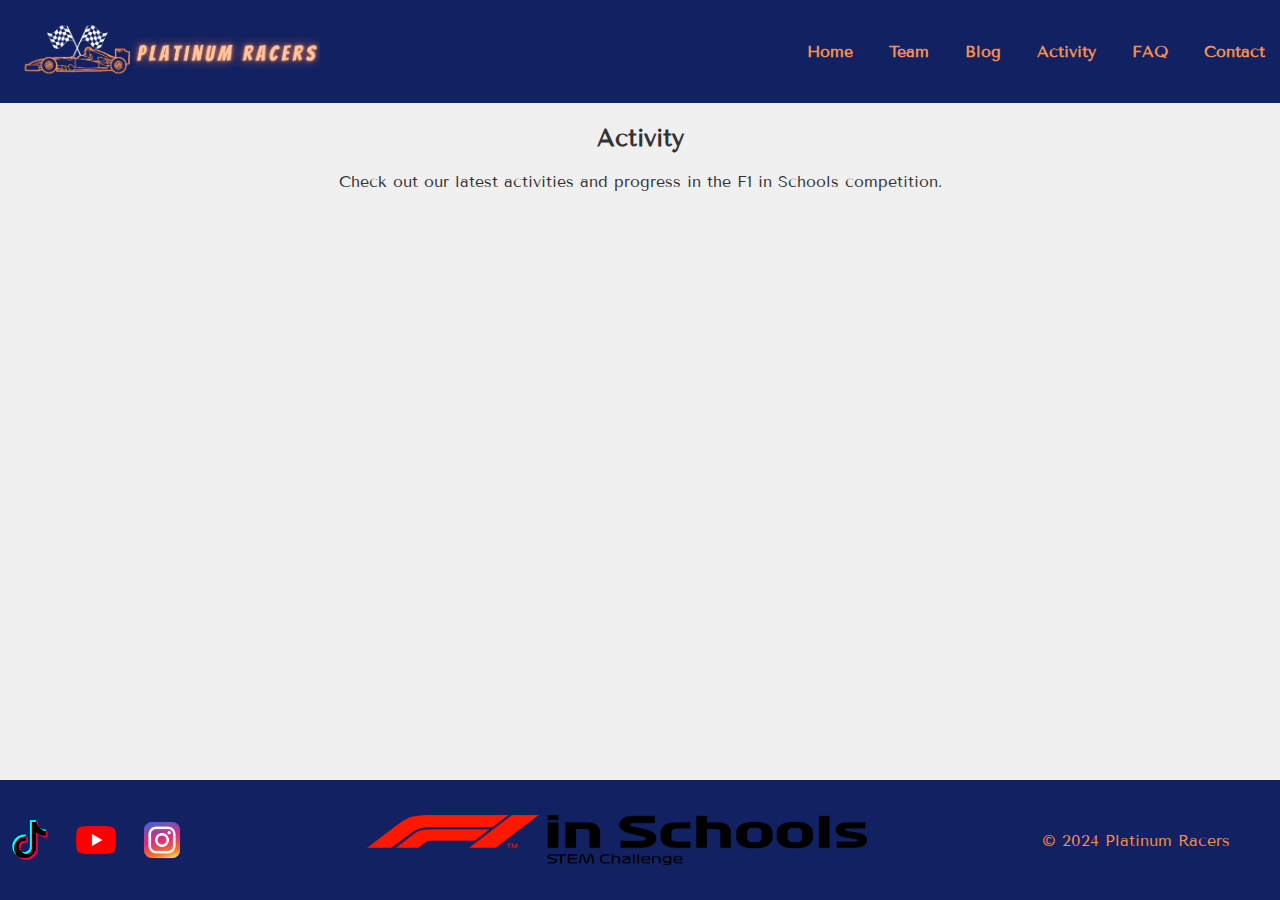
<file: activity.html>
<!DOCTYPE html>
<html lang="en">
<head>
    <meta charset="UTF-8">
    <meta name="viewport" content="width=device-width, initial-scale=1.0">
    <title>Platinum Racers - Activity</title>
    <link rel="icon" type="image/x-icon" href="The Platinum Racers Logo Updated.png">
    <link rel="stylesheet" href="styles.css">
    <link rel="preconnect" href="https://fonts.googleapis.com">
    <link rel="preconnect" href="https://fonts.gstatic.com" crossorigin>
    <link href="https://fonts.googleapis.com/css2?family=Bangers&family=Tenor+Sans&display=swap" rel="stylesheet">
</head>
<body>
    <header>
        <div class="container">
            <a><img src="Platinum Racers Website Logo.png" class = "logo"></a>
            <nav>
                <ul>
                    <li><a href="index.html">Home</a></li>
                    <li><a href="team.html">Team</a></li>
                    <li><a href="blog.html">Blog</a></li>
                    <li><a href="activity.html">Activity</a></li>
                    <li><a href="faq.html">FAQ</a></li>
                    <li><a href="contact.html">Contact</a></li>
                </ul>
            </nav>
        </div>
    </header>
    <main>
        <section id="activity">
            <div class="container">
                <center>
                <h2>Activity</h2>
                <p>Check out our latest activities and progress in the F1 in Schools competition.</p>
            </div>
        </center>
        </section>
        <script type="text/javascript" src="https://www.juicer.io/embed/platinumracers_f1/embed-code.js" async defer></script>
    </main>
    <footer>
        <div class="container">
            <div class="social-icons">
                <a href="https://www.tiktok.com/@platinum.racers3?_t=8fp8rddNjoW&_r=1"><img src="tik-tok.png" alt="Tiktok"></a>
                <a href="https://youtube.com/@PlatinumRacers?si=aLB6WvWD1vrxlOT4"><img src="youtube.png" alt="Youtube"></a>
                <a href="https://www.instagram.com/platinumracers_f1?igsh=ejNqcHJrM2tyM3Fy&utm_source=qr"><img src="instagram.png" alt="Instagram"></a>
            </div>
            <center>
                <img class="f1logo" src="f1.png">
            </center>
            <p class="copyright">&copy; 2024 Platinum Racers</p>
        </div>
    </footer>
</body>
</html>
</file>
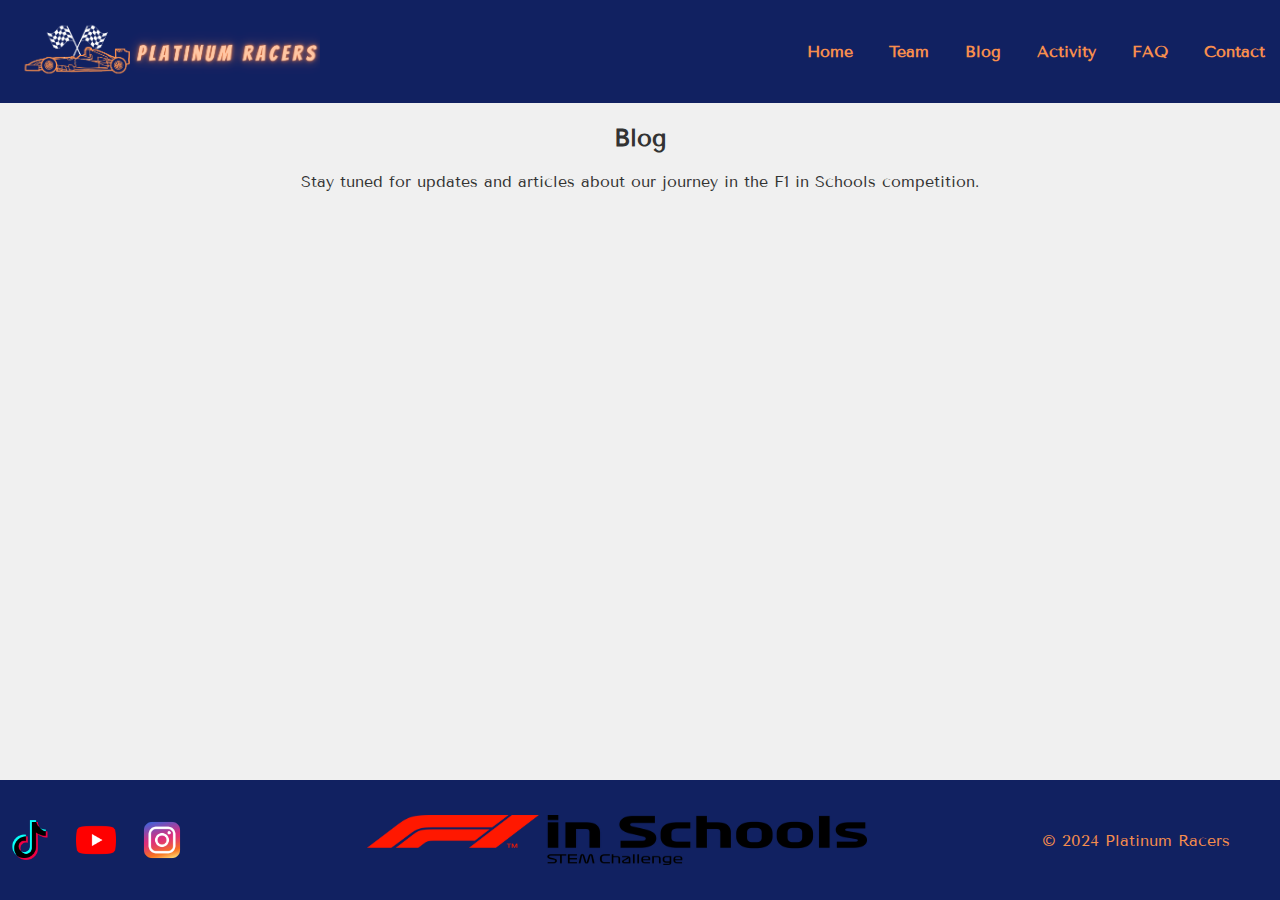
<file: blog.html>
<!DOCTYPE html>
<html lang="en">
<head>
    <meta charset="UTF-8">
    <meta name="viewport" content="width=device-width, initial-scale=1.0">
    <title>Platinum Racers - Blog</title>
    <link rel="icon" type="image/x-icon" href="The Platinum Racers Logo Updated.png">
    <link rel="stylesheet" href="styles.css">
    <link rel="preconnect" href="https://fonts.googleapis.com">
<link rel="preconnect" href="https://fonts.gstatic.com" crossorigin>
<link href="https://fonts.googleapis.com/css2?family=Bangers&family=Tenor+Sans&display=swap" rel="stylesheet">
</head>
<body>
    <header>
        <div class="container">
            <a><img src="Platinum Racers Website Logo.png" class = "logo"></a>
            <nav>
                <ul>
                    <li><a href="index.html">Home</a></li>
                    <li><a href="team.html">Team</a></li>
                    <li><a href="blog.html">Blog</a></li>
                    <li><a href="activity.html">Activity</a></li>
                    <li><a href="faq.html">FAQ</a></li>
                    <li><a href="contact.html">Contact</a></li>
                </ul>
            </nav>
        </div>
    </header>
    <main>
        <center>
        <section id="blog">
            <div class="container">
                <h2>Blog</h2>
                <p>Stay tuned for updates and articles about our journey in the F1 in Schools competition.</p>
            </div>
        </section>
       
        <iframe width="560" height="315" src="https://www.youtube.com/embed/xO0eHuZbGxE?si=tp_TOZcK1yCmMqHh" title="YouTube video player" frameborder="0" allow="accelerometer; autoplay; clipboard-write; encrypted-media; gyroscope; picture-in-picture; web-share" referrerpolicy="strict-origin-when-cross-origin" allowfullscreen></iframe>
        <iframe width="560" height="315" src="https://www.youtube.com/embed/JzwT5ar-h6Y?si=WEuUCaSEfBrp8nNE" title="YouTube video player" frameborder="0" allow="accelerometer; autoplay; clipboard-write; encrypted-media; gyroscope; picture-in-picture; web-share" referrerpolicy="strict-origin-when-cross-origin" allowfullscreen></iframe>
    </main>
</center>
    <footer>
        <div class="container">
            <div class="social-icons">
                <a href="https://www.tiktok.com/@platinum.racers3?_t=8fp8rddNjoW&_r=1"><img src="tik-tok.png" alt="Tiktok"></a>
                <a href="https://youtube.com/@PlatinumRacers?si=aLB6WvWD1vrxlOT4"><img src="youtube.png" alt="Youtube"></a>
                <a href="https://www.instagram.com/platinumracers_f1?igsh=ejNqcHJrM2tyM3Fy&utm_source=qr"><img src="instagram.png" alt="Instagram"></a>
            </div>
            <center>
                <img class="f1logo" src="f1.png">
            </center>
            <p class="copyright">&copy; 2024 Platinum Racers</p>
        </div>
    </footer>
</body>
</html>
</file>
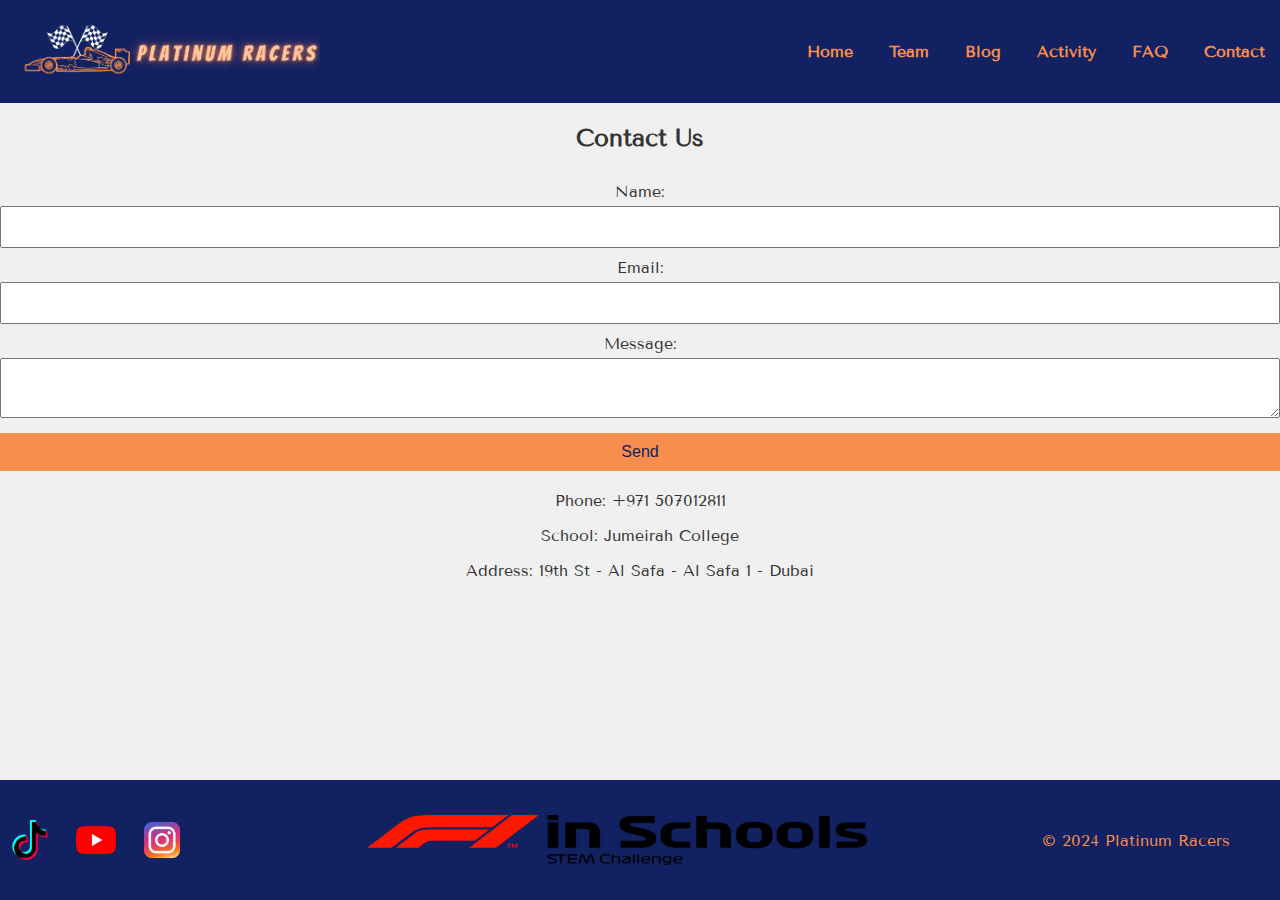
<file: contact.html>
<!DOCTYPE html>
<html lang="en">
<head>
    <meta charset="UTF-8">
    <meta name="viewport" content="width=device-width, initial-scale=1.0">
    <title>Platinum Racers - Contact</title>
    <link rel="icon" type="image/x-icon" href="The Platinum Racers Logo Updated.png">
    <link rel="stylesheet" href="styles.css">
    <link rel="preconnect" href="https://fonts.googleapis.com">
<link rel="preconnect" href="https://fonts.gstatic.com" crossorigin>
<link href="https://fonts.googleapis.com/css2?family=Bangers&family=Tenor+Sans&display=swap" rel="stylesheet">
</head>
<body>
    <header>
        <div class="container">
            <a><img src="Platinum Racers Website Logo.png" class = "logo"></a>
            <nav>
                <ul>
                    <li><a href="index.html">Home</a></li>
                    <li><a href="team.html">Team</a></li>
                    <li><a href="blog.html">Blog</a></li>
                    <li><a href="activity.html">Activity</a></li>
                    <li><a href="faq.html">FAQ</a></li>
                    <li><a href="contact.html">Contact</a></li>
                </ul>
            </nav>
        </div>
    </header>
    <main>
        <center>
        <section id="contact">
            <div class="container">
                <h2>Contact Us</h2>
                <form>
                    <label for="name">Name:</label>
                    <input type="text" id="name" name="name" required>
                    
                    <label for="email">Email:</label>
                    <input type="email" id="email" name="email" required>
                    
                    <label for="message">Message:</label>
                    <textarea id="message" name="message" required></textarea>
                    
                    <button id= "buttonsend" type="submit">Send</button>
                </form>
                <div class="contact-info">
                    <p>Phone: +971 507012811</p>
                    <p>School: Jumeirah College</p>
                    <p>Address: 19th St - Al Safa - Al Safa 1 - Dubai </p>
                </div>
            </div>
        </center>
        </section>
    </main>
    <footer>
        <div class="container">
            <div class="social-icons">
                <a href="https://www.tiktok.com/@platinum.racers3?_t=8fp8rddNjoW&_r=1"><img src="tik-tok.png" alt="Tiktok"></a>
                <a href="https://youtube.com/@PlatinumRacers?si=aLB6WvWD1vrxlOT4"><img src="youtube.png" alt="Youtube"></a>
                <a href="https://www.instagram.com/platinumracers_f1?igsh=ejNqcHJrM2tyM3Fy&utm_source=qr"><img src="instagram.png" alt="Instagram"></a>
            </div>
            <center>
                <img class="f1logo" src="f1.png">
            </center>
            <p class="copyright">&copy; 2024 Platinum Racers</p>
        </div>
    </footer>
</body>
</html>
</file>
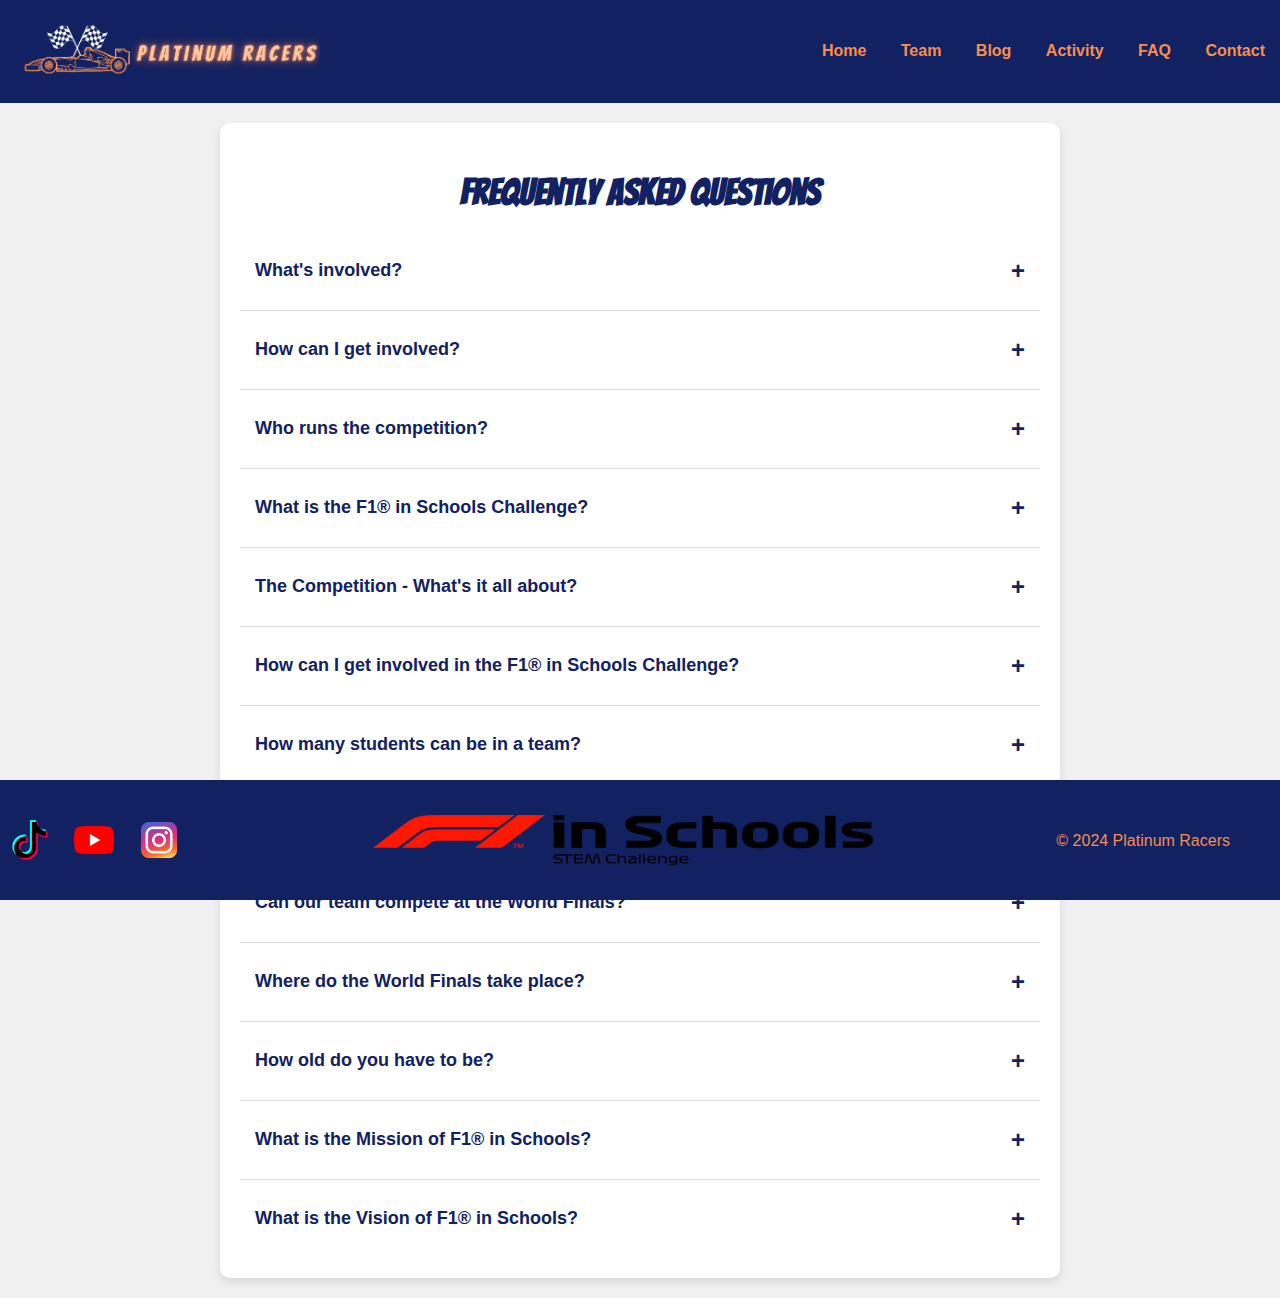
<file: faq.html>
<!DOCTYPE html>
<html lang="en">
<head>
    <meta charset="UTF-8">
    <meta name="viewport" content="width=device-width, initial-scale=1.0">
    <title>Platinum Racers - FAQ</title>
    <link rel="icon" type="image/x-icon" href="The Platinum Racers Logo Updated.png">
    <link rel="stylesheet" href="styles.css">
    <link href="https://fonts.googleapis.com/css2?family=Bangers&family=Black+Mango&display=swap" rel="stylesheet">
</head>
<body>
    <header>
        <div class="container">
            <a><img src="Platinum Racers Website Logo.png" class = "logo"></a>
            <nav>
                <ul>
                    <li><a href="index.html">Home</a></li>
                    <li><a href="team.html">Team</a></li>
                    <li><a href="blog.html">Blog</a></li>
                    <li><a href="activity.html">Activity</a></li>
                    <li><a href="faq.html">FAQ</a></li>
                    <li><a href="contact.html">Contact</a></li>
                </ul>
            </nav>
        </div>
    </header>
    <main>
        <section id="faq">
            <div class="container">
                <h2>Frequently Asked Questions</h2>
                <div class="faq-item">
                    <button class="faq-question">What's involved? <span class="plus-icon">+</span></button>
                    <div class="faq-answer">
                        <p>The F1 in Schools challenge involves designing, manufacturing, and racing miniature F1-style cars.</p>
                    </div>
                </div>
                <div class="faq-item">
                    <button class="faq-question">How can I get involved? <span class="plus-icon">+</span></button>
                    <div class="faq-answer">
                        <p>You can get involved by forming a team at your school and registering for the competition through the official F1 in Schools website.</p>
                    </div>
                </div>
                <div class="faq-item">
                    <button class="faq-question">Who runs the competition? <span class="plus-icon">+</span></button>
                    <div class="faq-answer">
                        <p>The competition is run by F1 in Schools Ltd, a not-for-profit company established with the goal of promoting STEM education.</p>
                    </div>
                </div>
                <div class="faq-item">
                    <button class="faq-question">What is the F1® in Schools Challenge? <span class="plus-icon">+</span></button>
                    <div class="faq-answer">
                        <p>The F1 in SchoolsTM Challenge is an international STEM competition where students design, manufacture, and race miniature F1 cars.</p>
                    </div>
                </div>
                <div class="faq-item">
                    <button class="faq-question">The Competition - What's it all about? <span class="plus-icon">+</span></button>
                    <div class="faq-answer">
                        <p>The competition is about fostering a passion for STEM, teamwork, and innovation through the exciting world of F1 car design and racing.</p>
                    </div>
                </div>
                <div class="faq-item">
                    <button class="faq-question">How can I get involved in the F1® in Schools Challenge? <span class="plus-icon">+</span></button>
                    <div class="faq-answer">
                        <p>You can get involved by joining or forming a team at your school, participating in regional competitions, and advancing through national and international levels.</p>
                    </div>
                </div>
                <div class="faq-item">
                    <button class="faq-question">How many students can be in a team? <span class="plus-icon">+</span></button>
                    <div class="faq-answer">
                        <p>A team can have 3 to 6 students.</p>
                    </div>
                </div>
                <div class="faq-item">
                    <button class="faq-question">What is an international collaboration team? <span class="plus-icon">+</span></button>
                    <div class="faq-answer">
                        <p>An international collaboration team is formed by students from different countries coming together to compete in the F1 in Schools World Finals.</p>
                    </div>
                </div>
                <div class="faq-item">
                    <button class="faq-question">Can our team compete at the World Finals? <span class="plus-icon">+</span></button>
                    <div class="faq-answer">
                        <p>Yes, if your team qualifies by performing well in the regional and national competitions.</p>
                    </div>
                </div>
                <div class="faq-item">
                    <button class="faq-question">Where do the World Finals take place? <span class="plus-icon">+</span></button>
                    <div class="faq-answer">
                        <p>The World Finals take place at various international locations, often in conjunction with a Formula 1 Grand Prix event.</p>
                    </div>
                </div>
                <div class="faq-item">
                    <button class="faq-question">How old do you have to be? <span class="plus-icon">+</span></button>
                    <div class="faq-answer">
                        <p>Students aged 9 to 19 can participate in the F1 in Schools competition.</p>
                    </div>
                </div>
                <div class="faq-item">
                    <button class="faq-question">What is the Mission of F1® in Schools? <span class="plus-icon">+</span></button>
                    <div class="faq-answer">
                        <p>The mission of F1 in SchoolsTM is to help change the perceptions of STEM by creating a fun and exciting learning environment for young people.</p>
                    </div>
                </div>
                <div class="faq-item">
                    <button class="faq-question">What is the Vision of F1® in Schools? <span class="plus-icon">+</span></button>
                    <div class="faq-answer">
                        <p>The vision of F1® in Schools is to inspire students to develop engineering, project management, and communication skills through a highly engaging and innovative competition.</p>
                    </div>
                </div>
            </div>
        </section>
    </main>
    <footer>
        <div class="container">
            <div class="social-icons">
                <a href="https://www.tiktok.com/@platinum.racers3?_t=8fp8rddNjoW&_r=1"><img src="tik-tok.png" alt="Tiktok"></a>
                <a href="https://youtube.com/@PlatinumRacers?si=aLB6WvWD1vrxlOT4"><img src="youtube.png" alt="Youtube"></a>
                <a href="https://www.instagram.com/platinumracers_f1?igsh=ejNqcHJrM2tyM3Fy&utm_source=qr"><img src="instagram.png" alt="Instagram"></a>
            </div>
            <center>
                <img class="f1logo" src="f1.png">
            </center>
                <p class="copyright">&copy; 2024 Platinum Racers</p>
        </div>
    </footer>

    <script src="script.js"></script>
</body>
</html>
</file>
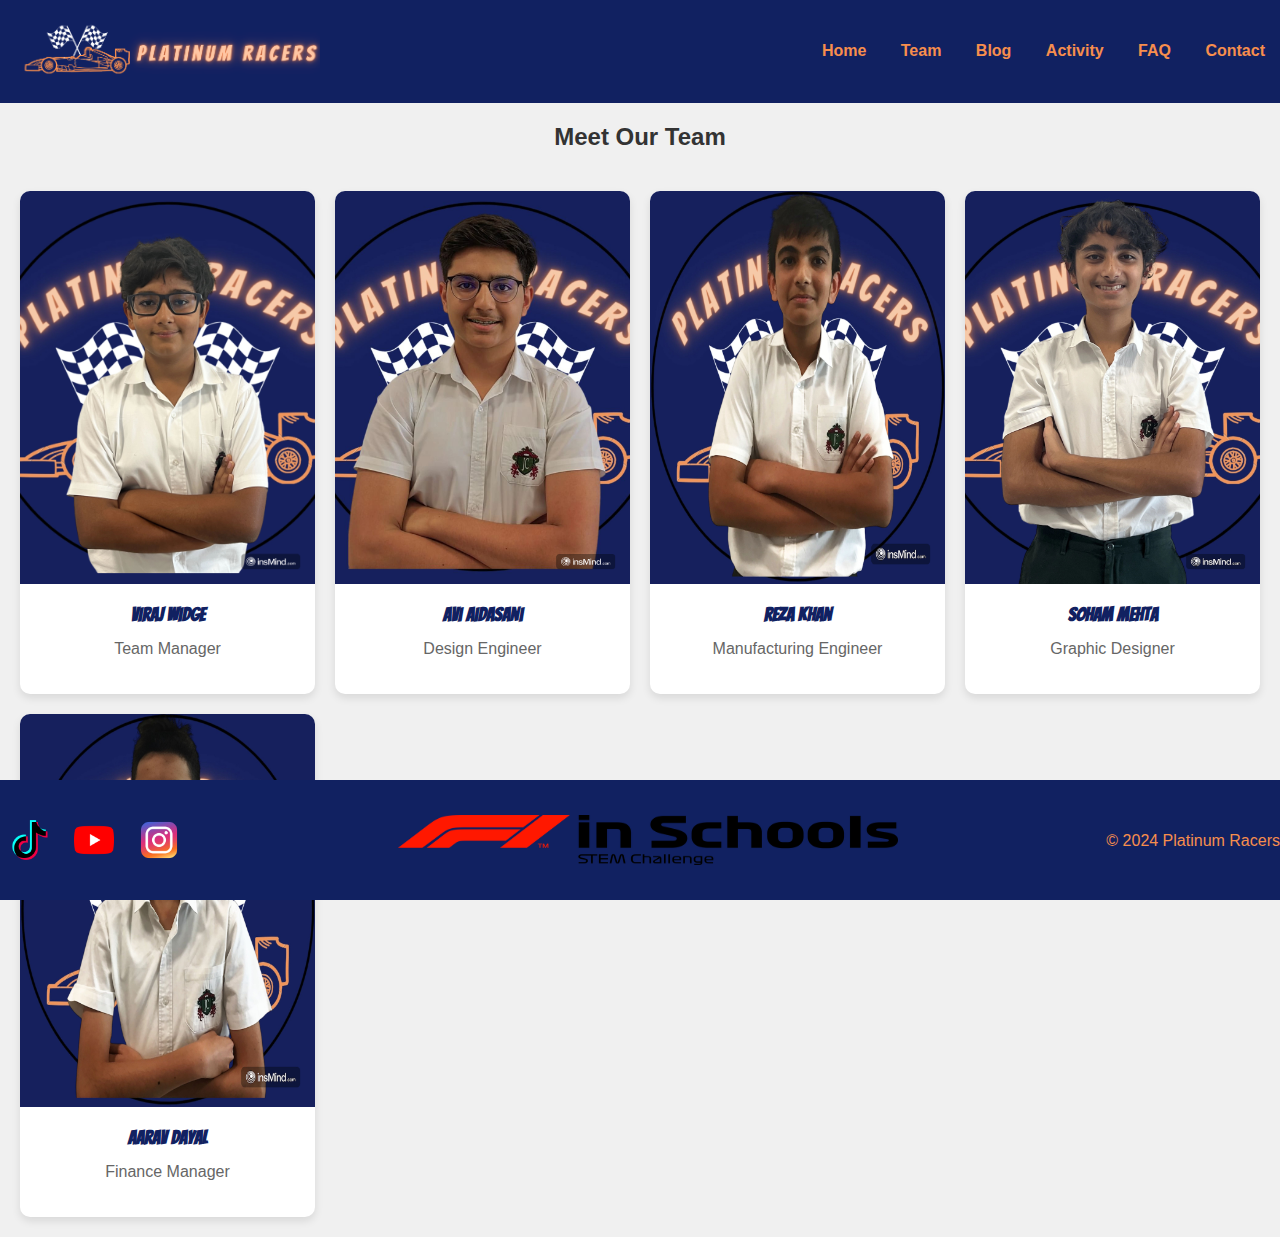
<file: team.html>
<!DOCTYPE html>
<html lang="en">

<head>
    <meta charset="UTF-8">
    <meta name="viewport" content="width=device-width, initial-scale=1.0">
    <title>Platinum Racers - Team</title>
    <link rel="icon" type="image/x-icon" href="The Platinum Racers Logo Updated.png">
    <link rel="stylesheet" href="styles.css">
    <link href="https://fonts.googleapis.com/css2?family=Bangers&family=Black+Mango&display=swap" rel="stylesheet">
    <style>
        /* Add your existing CSS here */
        .modal {
            display: none;
            position: fixed;
            z-index: 1000;
            left: 0;
            top: 0;
            width: 100%;
            height: 100%;
            overflow: auto;
            background-color: rgba(0, 0, 0, 0.8);
        }

        .modal-content {
            background-color: #f78e4d;
            margin: 15% auto;
            padding: 20px;
            border: 1px solid #888;
            width: 80%;
            max-width: 600px;
            border-radius: 10px;
            text-align: center;
        }

        .close {
            color: #aaa;
            float: right;
            font-size: 28px;
            font-weight: bold;
        }

        .close:hover,
        .close:focus {
            color: black;
            text-decoration: none;
            cursor: pointer;
        }

        .modal img {
            max-width: 100%;
            height: 50%;
            border-radius: 10px;
        }
    </style>
</head>

<body>
    <header>
        <div class="container">
            <a><img src="Platinum Racers Website Logo.png" class="logo"></a>
            <nav>
                <ul>
                    <li><a href="index.html">Home</a></li>
                    <li><a href="team.html">Team</a></li>
                    <li><a href="blog.html">Blog</a></li>
                    <li><a href="activity.html">Activity</a></li>
                    <li><a href="faq.html">FAQ</a></li>
                    <li><a href="contact.html">Contact</a></li>
                </ul>
            </nav>
        </div>
    </header>
    <main>
        <section id="team">
            <div class="container">
                <center>
                <h2>Meet Our Team</h2>
            </center>
                <div class="team-grid">
                    <div class="team-member" onclick="openModal('modal1')">
                        <div class="team-member-inner">
                            <img src="IMG_0836 (1).jpg" alt="Viraj Widge">
                            <div class="team-info">
                                <h3>Viraj Widge</h3>
                                <p>Team Manager</p>
                            </div>
                        </div>
                    </div>
                    <div class="team-member" onclick="openModal('modal2')">
                        <div class="team-member-inner">
                            <img src="PHOTO-2024-06-12-15-40-51(1).jpg" alt="Avi Aidasani">
                            <div class="team-info">
                                <h3>Avi Aidasani</h3>
                                <p>Design Engineer</p>
                            </div>
                        </div>
                    </div>
                    <div class="team-member" onclick="openModal('modal3')">
                        <div class="team-member-inner">
                            <img src="IMG_7447 (1).jpg" alt="Reza Khan">
                            <div class="team-info">
                                <h3>Reza Khan</h3>
                                <p>Manufacturing Engineer</p>
                            </div>
                        </div>
                    </div>
                    <div class="team-member" onclick="openModal('modal4')">
                        <div class="team-member-inner">
                            <img src="IMG_0838(2).jpg" alt="Soham Mehta">
                            <div class="team-info">
                                <h3>Soham Mehta</h3>
                                <p>Graphic Designer</p>
                            </div>
                        </div>
                    </div>
                    <div class="team-member" onclick="openModal('modal5')">
                        <div class="team-member-inner">
                            <img src="IMG_7445 (1).jpg" alt="Aarav Dayal">
                            <div class="team-info">
                                <h3>Aarav Dayal</h3>
                                <p>Finance Manager</p>
                            </div>
                        </div>
                    </div>
                </div>
            </div>
        </section>
    </main>
    <footer>
        <div class="container">
            <div class="social-icons">
                <a href="https://www.tiktok.com/@platinum.racers3?_t=8fp8rddNjoW&_r=1"><img src="tik-tok.png" alt="Tiktok"></a>
                <a href="https://youtube.com/@PlatinumRacers?si=aLB6WvWD1vrxlOT4"><img src="youtube.png" alt="Youtube"></a>
                <a href="https://www.instagram.com/platinumracers_f1?igsh=ejNqcHJrM2tyM3Fy&utm_source=qr"><img src="instagram.png" alt="Instagram"></a>
            </div>
            <center>
                <img class="f1logo" src="f1.png">
            </center>
            <p>&copy; 2024 Platinum Racers</p>
        </div>
    </footer>

    <!-- Modals for each team member -->
    <div id="modal1" class="modal">
        <div class="modal-content">
            <span class="close" onclick="closeModal('modal1')">&times;</span>
            <img src="IMG_0836 (1).jpg" alt="Viraj Widge">
            <h3>Viraj Widge</h3>
            <p>Team Manager</p>
            <p>Viraj is the team manager of Platinum Racers and possesses a lot of different skills contributing to the team in a positive manner. Viraj’s roles are to make sure that every aspect of the project is well-coordinated and on track to success. This means that he is responsible for managing timelines, delegating tasks, and fostering a collaborative environment.</p>
        </div>
    </div>

    <div id="modal2" class="modal">
        <div class="modal-content">
            <span class="close" onclick="closeModal('modal2')">&times;</span>
            <img src="PHOTO-2024-06-12-15-40-51(1).jpg" alt="Avi Aidasani">
            <h3>Avi Aidasani</h3>
            <p>Design Engineer</p>
            <p>Avi serves as both a Team Manager and a Design Engineer. Avi’s role is to make the car generally and showcasing groundbreaking technologies and pushing the boundaries of innovation. This means that he is responsible for making the design for the car while making sure that we are on track to success. </p>
        </div>
    </div>

    <div id="modal3" class="modal">
        <div class="modal-content">
            <span class="close" onclick="closeModal('modal3')">&times;</span>
            <img src="IMG_7447 (1).jpg" alt="Reza Khan">
            <h3>Reza Khan</h3>
            <p>Manufacturing Engineer</p>
            <p>Meet Reza, our design engineer. Reza's role is to design developments of the car alongside with Avi. This includes conceptual designs and CAD models. He possesses many different skills that contribute to Platinum Racers in a positive manner making him a valuable asset to the team!</p>
        </div>
    </div>

    <div id="modal4" class="modal">
        <div class="modal-content">
            <span class="close" onclick="closeModal('modal4')">&times;</span>
            <img src="IMG_0838(2).jpg" alt="Soham Mehta">
            <h3>Soham Mehta</h3>
            <p>Graphic Designer</p>
            <p>As our Graphic Designer, Soham’s role is to make compelling graphics and designs, enhancing Platinum Racers. This means that he is responsible for creating our portfolios, presentations and promotional materials not only professionally but also visually stunning and eye-catching.</p>
        </div>
    </div>

    <div id="modal5" class="modal">
        <div class="modal-content">
            <span class="close" onclick="closeModal('modal5')">&times;</span>
            <img src="IMG_7445 (1).jpg" alt="Aarav Dayal">
            <h3>Aarav Dayal</h3>
            <p>Finance Manager</p>
            <p>Aarav is our Finance Manager. His role is to oversee our finance and make sure our money is being catered correctly. In addition to that, Aarav is responsible for finding sponsorship opportunities and proposing to corporate companies.</p>
        </div>
    </div>

    <script>
        function openModal(modalId) {
            document.getElementById(modalId).style.display = "block";
        }

        function closeModal(modalId) {
            document.getElementById(modalId).style.display = "none";
        }

        window.onclick = function (event) {
            const modals = document.getElementsByClassName('modal');
            for (let i = 0; i < modals.length; i++) {
                if (event.target == modals[i]) {
                    modals[i].style.display = "none";
                }
            }
        }
    </script>
</body>

</html>
</file>
<file: styles.css>
@import url('https://fonts.googleapis.com/css2?family=Bangers&family=Black+Mango&display=swap');

body {
    font-family: "Tenor Sans", sans-serif;
    font-weight: 400;
    font-style: normal;   
    margin: 0;
    padding: 0;
    background-color: #f0f0f0;
    color: #333;
}

header {
    background-color: #112161;
    color: white;
    padding: 20px 0;
    text-align: center;
}

header .container {
    display: flex;
    justify-content: space-between;
    align-items: center;
}

header h1 {
    font-family: 'Bangers', cursive;
    margin: 0;
}

nav ul {
    list-style-type: none;
    padding: 0;
}

nav ul li {
    display: inline;
    margin: 0 15px;
}

nav ul li a {
    color: #f78e4d;
    text-decoration: none;
    font-weight: bold;
}

#home-banner {
    background-image: url('IMG_0848.jpg');
    background-size: cover;
    background-position: center;
    height: 100vh;
    display: flex;
    justify-content: center;
    align-items: center;
    position: relative;
}

#home-banner .overlay {
        position: absolute;
        top: 0;
        left: 0;
        right: 0;
        bottom: 0;
        background: rgba(0, 0, 0, 0.5);
        display: flex;
        justify-content: center;
        align-items: center;
}

#home-banner h2 {
    font-family: 'Bangers', cursive;
    font-size: 48px;
    margin: 0;
    


}

@keyframes fadeIn {
    from { opacity: 0; }
    to { opacity: 1; }
}

.team-grid {
    display: grid;
    grid-template-columns: repeat(auto-fit, minmax(250px, 1fr));
    gap: 20px;
    padding: 20px;
}

.team-member {
    background-color: white;
    border-radius: 10px;
    overflow: hidden;
    box-shadow: 0 4px 8px rgba(0, 0, 0, 0.1);
    transition: transform 0.3s ease-in-out, box-shadow 0.3s ease-in-out;
}

.team-member-inner {
    position: relative;
    overflow: hidden;
}

.team-member img {
    width: 100%;
    display: block;
    transition: transform 0.3s ease-in-out;
}

.team-info {
    padding: 20px;
    text-align: center;
}

.team-info h3 {
    font-family: 'Bangers', cursive;
    color: #112161;
    margin: 0;
}

.team-info p {
    color: #666;
}

.team-member:hover {
    transform: translateY(-10px);
    box-shadow: 0 8px 16px rgba(0, 0, 0, 0.2);
}

.team-member:hover img {
    transform: scale(1.1);
}

.social-icons {
    text-align: center;
    margin: 20px 0;
}

.social-icons img {
    width: 40px;
    margin: 0 10px;
    transition: transform 0.3s ease-in-out;
}

.social-icons img:hover {
    transform: scale(1.2);
}

.social-icons {
    text-align: center;
    margin: 20px 0;
}

.social-icons img {
    width: 40px;
    margin: 0 10px;
    transition: transform 0.3s ease-in-out;
}

.social-icons img:hover {
    transform: scale(1.2);
}

footer {
    background-color: #112161;
    color: #f78e4d;
    padding: 20px 0;
    text-align: center;
    width:100%;
    bottom:0;
    line-height: 5px;
    position:fixed; 
    text-align:center;

}

footer .container {
    display: flex;
    justify-content: space-between;
    align-items: center;
    flex-wrap: wrap;
}

form {
    display: flex;
    flex-direction: column;
}

form label {
    margin-top: 10px;
}

form input, form textarea, form button {
    padding: 10px;
    margin-top: 5px;
    font-size: 16px;
}

form button {
    background-color: #f78e4d;
    color: #112161;
    border: none;
    cursor: pointer;
    margin-top: 15px;
}

form button:hover {
    background-color: #f78e4d;
}

.contact-info {
    margin-top: 20px;
}

.overlay{
    color: #f78e4d;
}

.logo{
    width: 300px;
    padding-left:20px;
   
}
.copyright{
    margin-right: 50px;
}

.f1logo{
    width:500px;
    height:50px;
}

#faq {
    padding: 20px;
}

#faq .container {
    max-width: 800px;
    margin: 0 auto;
    background: white;
    border-radius: 10px;
    padding: 20px;
    box-shadow: 0 4px 8px rgba(0, 0, 0, 0.1);
}

#faq h2 {
    font-family: 'Bangers', cursive;
    font-size: 36px;
    color: #112161;
    text-align: center;
    margin-bottom: 20px;
}

.faq-item {
    border-bottom: 1px solid #ddd;
    padding: 10px 0;
}

.faq-item:last-child {
    border-bottom: none;
}

.faq-question {
    font-size: 18px;
    color: #112161;
    background: none;
    border: none;
    width: 100%;
    text-align: left;
    padding: 15px;
    cursor: pointer;
    font-weight: bold;
    display: flex;
    justify-content: space-between;
    align-items: center;
    font-family: "Tenor Sans", sans-serif;
}

.faq-question:focus {
    outline: none;
}

.faq-answer {
    display: none;
    padding: 0 15px 15px;
    font-size: 16px;
    color: #f78e4d;
    font-family: "Tenor Sans", sans-serif;
}

.plus-icon {
    font-size: 24px;
    transition: transform 0.3s ease;
}

.faq-question.open .plus-icon {
    transform: rotate(45deg);
}
</file>
